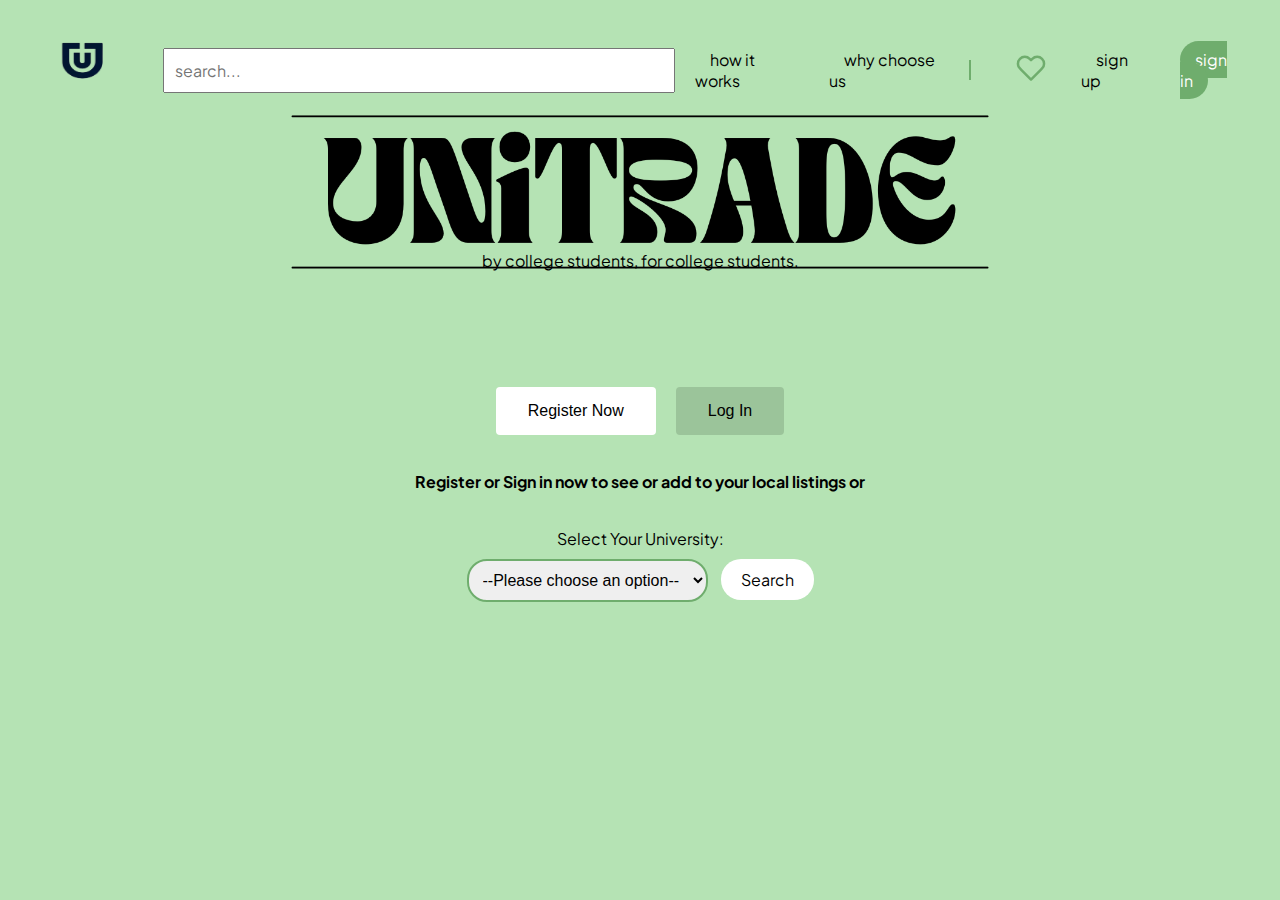
<file: index.html>
<!DOCTYPE html>
<html lang="en">
<head>
    <meta charset="UTF-8">
    <meta name="viewport" content="width=device-width, initial-scale=1.0">
    <title>Home Page</title>
    <link rel="stylesheet" href="style.css">
    <link rel="preconnect" href="https://fonts.googleapis.com">
    <link rel="preconnect" href="https://fonts.gstatic.com" crossorigin>
    <link href="https://fonts.googleapis.com/css2?family=Plus+Jakarta+Sans:ital,wght@0,200..800;1,200..800&display=swap" rel="stylesheet">
</head>
<body>
    <header> 
        
        <div class="logo-container"> 
            <a href="index.html">
            <img src="logo.png" alt="Unitrade Logo" id="logo">
        </a>
            <input type="search" id="search-bar" placeholder="search..."> 
        </div>
        <nav>
            <ul>
                <li><a href="#">how it works</a></li>
                <li><a href="#">why choose us</a></li>
                <li class="divider"></li>
                <li class="heart-icon"><a href="#"></a></li> <!-- Heart icon placeholder -->

                <li class="signupontop"><a href="sign-up-page.html">sign up</a></li>
            
                <li class="signinontop"><a href="sign-in-page.html">sign in</a></li>
            
            </ul>
        </nav>
    </header>
    <main>
        <section class="hero">
            <div class="utfont">
            <img src="unitradefont.png" alt="Unitrade font" id="utfont">
        </div>
        <div class="slogan"> 
            <p> <b> </b>by college students, for college students.</b></p>
        </div>
        <div class="auth-buttons">
            <button class="button-container" onclick="signup()" id="register-now">Register Now</button>
            <button class="button-container" onclick="signin()" id="log-in">Log In</button>

            
        </div>
        
            <div class="registernoworsignin"> 
            <p> Register or Sign in now to see or add to your local listings or </p>
        </div>
        
        <div class="university-select-container">
            <label for="university-select">Select Your University:</label>
            <select id="university-select">
                <option value="">--Please choose an option--</option>
                <option value="university1">Fordham University</option>
                <option value="university2">Harvard University</option>
                <option value="university3">University of Chicago</option>
                <option value="university4">New York University</option>
                <option value="university5">University of Pennsylvania</option>
                <!-- Add more options here -->
            </select>
            <button class="search-button">Search</button>
        </div>
        
        </div>
        
            </div>
        </section>
    </main>
    <footer>
        <!-- unitrade 2024. all rights reserved -->
    </footer>
    <script src="script.js"></script> <!-- Moved script tag to the bottom for better page load performance -->
</body>
</html>
</file>
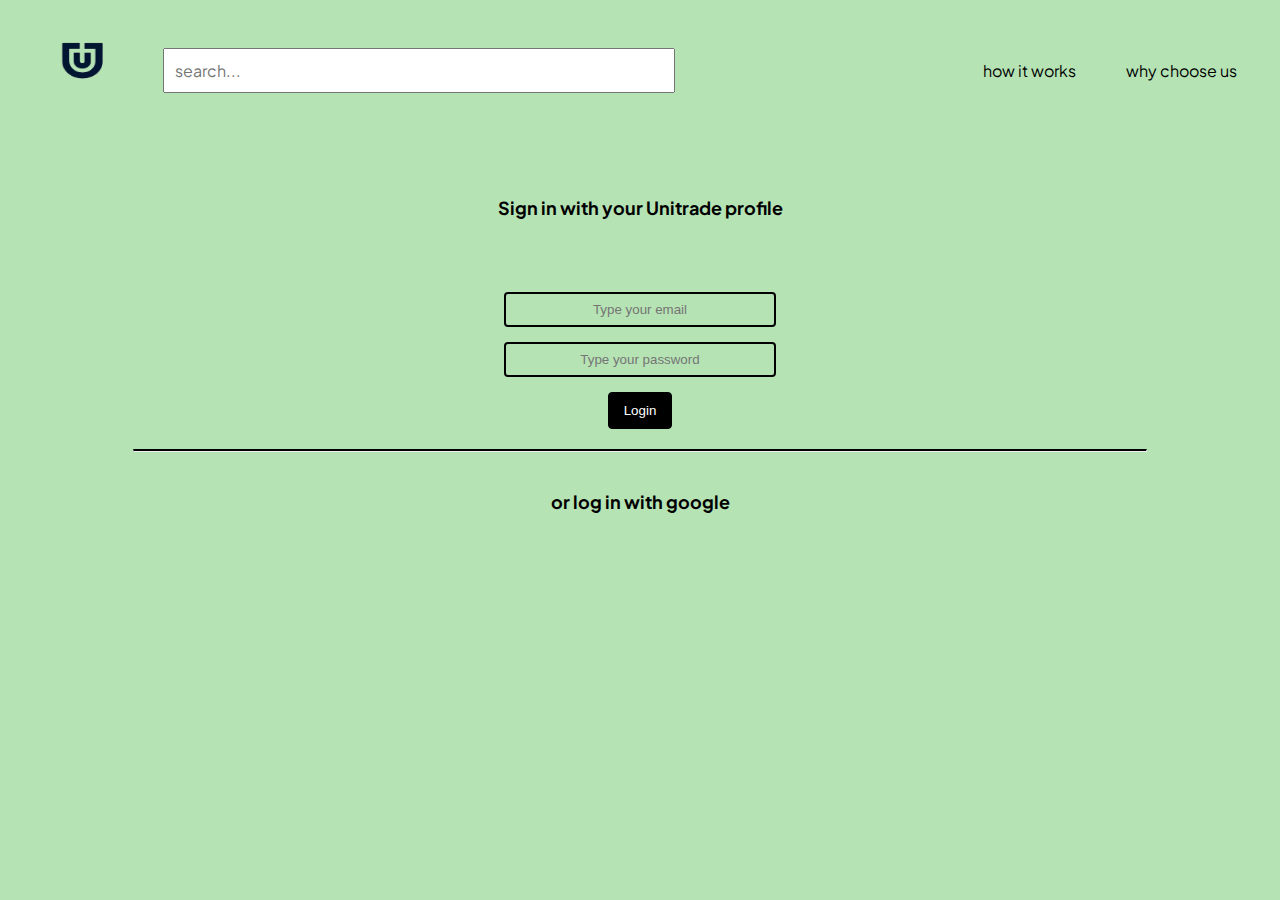
<file: sign-in-page.html>
<!DOCTYPE html>
<html lang="en">
<head>
    <meta charset="UTF-8">
    <meta name="viewport" content="width=device-width, initial-scale=1.0">
    <title>Sign In Page</title>
    <link rel="stylesheet" href="style.css">
    <link rel="preconnect" href="https://fonts.googleapis.com">
    <link rel="preconnect" href="https://fonts.gstatic.com" crossorigin>
    <link href="https://fonts.googleapis.com/css2?family=Plus+Jakarta+Sans:ital,wght@0,200..800;1,200..800&display=swap" rel="stylesheet">
    <script src="https://apis.google.com/js/platform.js" async defer></script>
    <meta name="google-signin-client_id" content="775364141362-c4oconlsn2gpjucmlqvgrltiq4q4chhi.apps.googleusercontent.com">
</head>
<body>
    <header>
        <div class="logo-container">
            <a href="index.html"> 
            <img src="logo.png" alt="Unitrade Logo" id="logo">
        </a>
            <input type="search" id="search-bar" placeholder="search...">
        </div>
        <nav>
            <ul>
                <li><a href="#">how it works</a></li>
                <li><a href="#">why choose us</a></li>
            </ul>
        </nav>
    </header>
    <main>
        <div class="signinwithyour">
            <p>Sign in with your Unitrade profile</p>
        </div>
        <form>
            <div class="form-group">
                <input type="text" id="email" name="email" placeholder="Type your email">
            </div>
            <div class="form-group">
                <input type="password" id="password" name="password" placeholder="Type your password">
            </div>
            <button type="submit">Login</button>
        </form>
        <hr class="divider2">

        
        <div class="orloginwithgoogle">
        <p> or log in with google </p>
    </div>

    
        <title> Log In With Google </title>
        <script src="https://apis.google.com/js/platform.js" async defer></script>
        <meta name="google-signin-client_id" content="775364141362-c4oconlsn2gpjucmlqvgrltiq4q4chhi.apps.googleusercontent.com">
    
    <body>
        <div class="google-btn-container">

        <div class="g-signin2" data-onsuccess="onSignIn"></div>
        </div>
        <script>
          function onSignIn(googleUser) {
            // Get the user profile information
            var profile = googleUser.getBasicProfile();
            console.log('ID: ' + profile.getId()); // Do not send to your backend! Use an ID token instead.
            console.log('Name: ' + profile.getName());
            console.log('Image URL: ' + profile.getImageUrl());
            console.log('Email: ' + profile.getEmail()); // This is null if the 'email' scope is not present.
    
            // You can now use this information to create a session for the user in your system
          }
        </script>
    </body>
    </html>
</file>
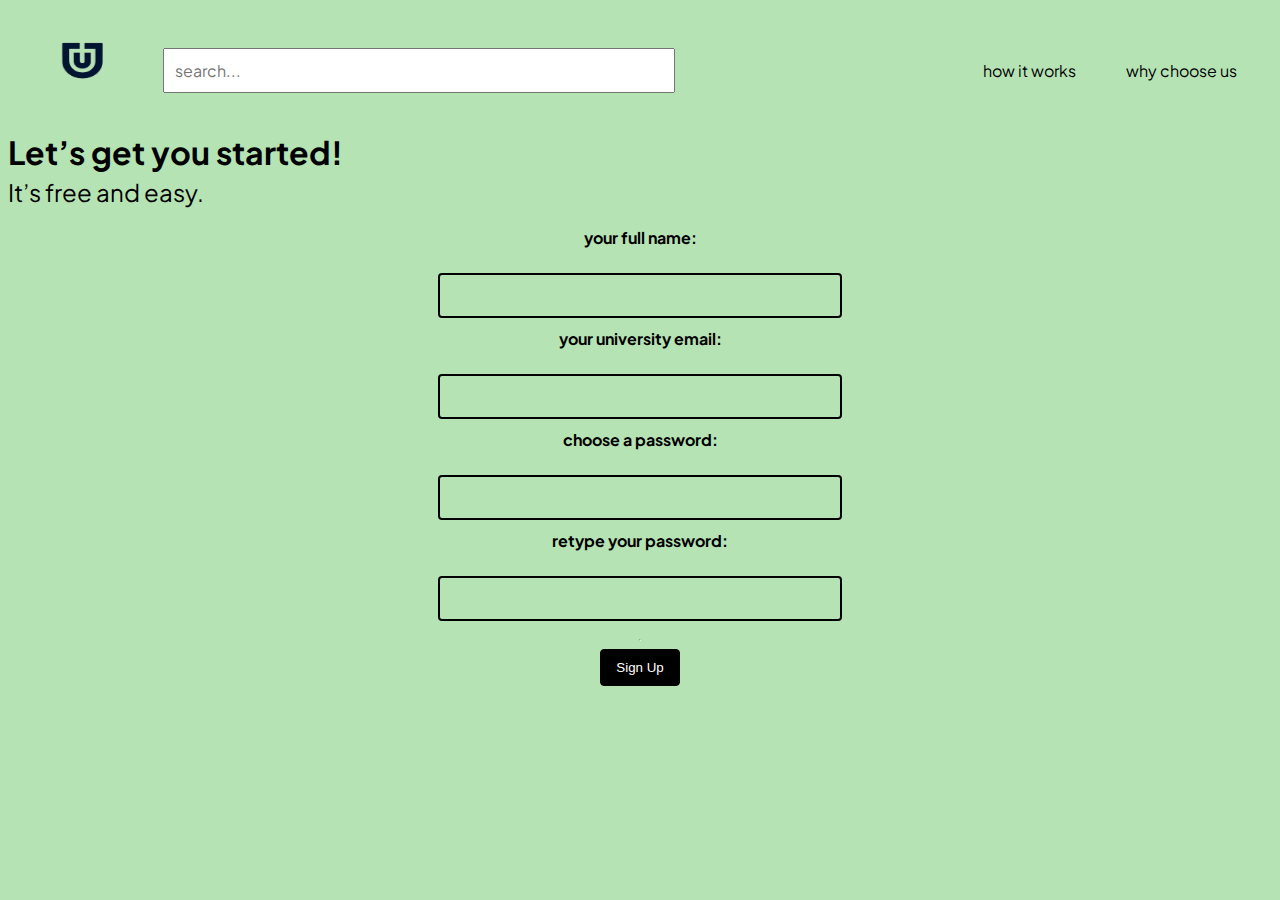
<file: sign-up-page.html>
<!DOCTYPE html>
<html lang="en">
<head>
    <meta charset="UTF-8">
    <meta name="viewport" content="width=device-width, initial-scale=1.0">
    <title>Sign Up Page</title>
    <link rel="stylesheet" href="style.css">
    <link rel="preconnect" href="https://fonts.googleapis.com">
    <link rel="preconnect" href="https://fonts.gstatic.com" crossorigin>
    <link href="https://fonts.googleapis.com/css2?family=Plus+Jakarta+Sans:ital,wght@0,200..800;1,200..800&display=swap" rel="stylesheet">
    <script src="https://apis.google.com/js/platform.js" async defer></script>
    <meta name="google-signin-client_id" content="775364141362-c4oconlsn2gpjucmlqvgrltiq4q4chhi.apps.googleusercontent.com">
</head>
<body>
    <header>
        <div class="logo-container">
            <a href="index.html"> 
                <img src="logo.png" alt="Unitrade Logo" id="logo">
            </a>
            <input type="search" id="search-bar" placeholder="search...">
        </div>
        <nav>
            <ul>
                <li><a href="#">how it works</a></li>
                <li><a href="#">why choose us</a></li>
            </ul>
        </nav>
    </header>
    <main>
        <div class="letsgetyoustarted">
            <p>Let’s get you started!</p>
        </div>
        <div class="itsfreeandeasy">
            <p>It’s free and easy.</p>
        </div>
    
        <form id="signupForm">
            <label for="fullName"> <b>your full name:</b></label>
            <input type="text" id="fullName" name="fullName" required>
    
            <label for="universityEmail"><b>your university email:</b></label>
            <input type="email" id="universityEmail" name="universityEmail" pattern=".+@.+.edu" title="Please enter a valid .edu email address" required>
    
            <label for="password"> <b>choose a password:</b></label>
            <input type="password" id="password" name="password" required minlength="8">
            <label for="retypePassword"><b>retype your password:</b></label>
            <input type="password" id="retypePassword" name="retypePassword" required minlength="8">
            <script>
                document.getElementById('signupForm').addEventListener('submit', function(event) {
                    var password = document.getElementById('password').value;
                    var retypePassword = document.getElementById('retypePassword').value;
                    
                    if (password !== retypePassword) {
                        alert('Passwords do not match. Please retype your password.');
                        event.preventDefault(); // Prevent the form from submitting
                    }
                });
                </script>
                
            <hr>
            <button type="submit">Sign Up</button>
        </form>
    </main>
    <script>
        document.getElementById('signupForm').addEventListener('submit', function(event) {
            var email = document.getElementById('universityEmail').value;
            if (!email.endsWith('.edu')) {
                alert('Please provide a valid university email address ending with .edu');
                event.preventDefault(); // Prevent form from submitting
            }
        });
    </script>
</body>
</html>
</file>
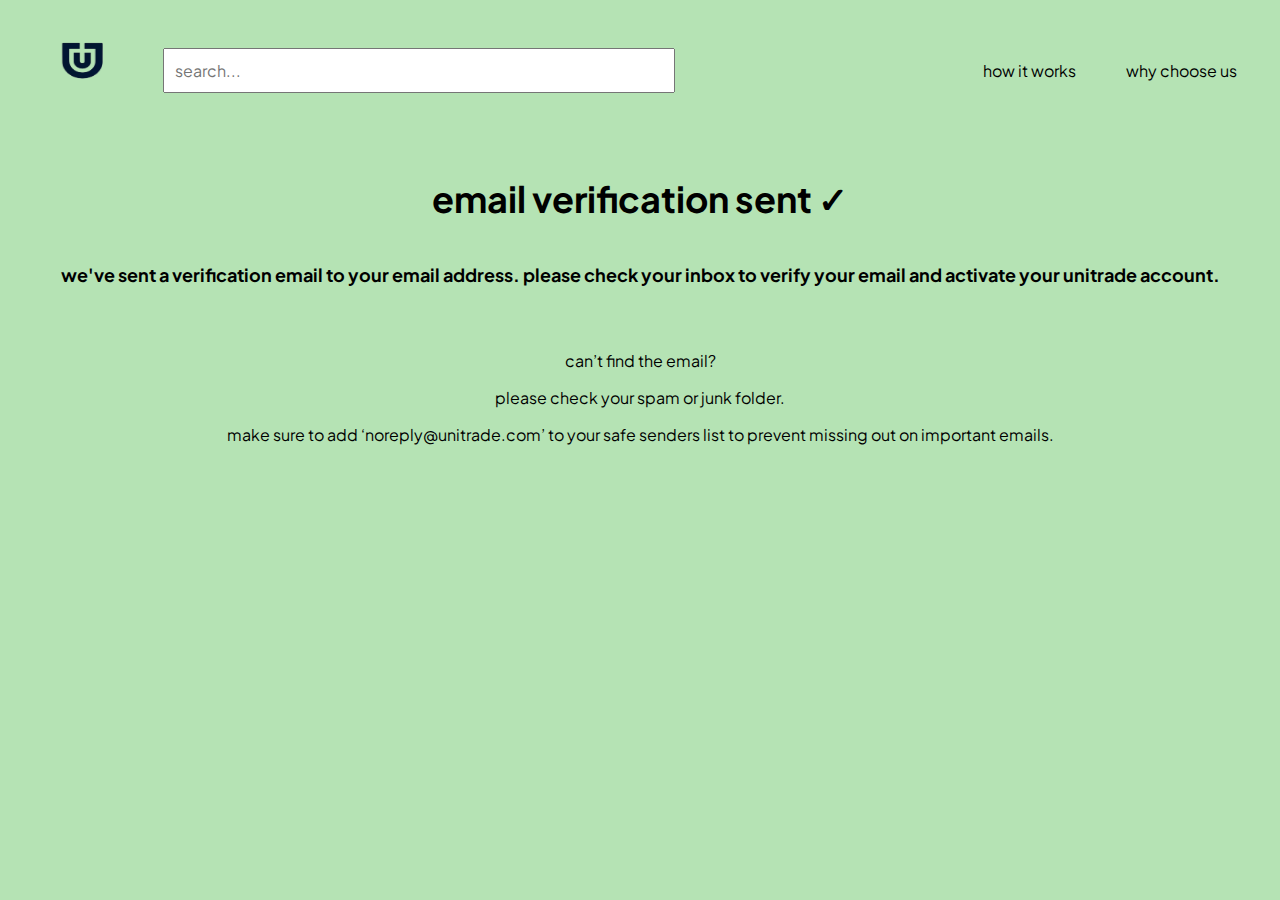
<file: verification-sent.html>
<!DOCTYPE html>
<html lang="en">
<head>
    <meta charset="UTF-8">
    <meta name="viewport" content="width=device-width, initial-scale=1.0">
    <title>Verification-sent</title>
    <link rel="stylesheet" href="style.css">
    <link rel="preconnect" href="https://fonts.googleapis.com">
    <link rel="preconnect" href="https://fonts.gstatic.com" crossorigin>
    <link href="https://fonts.googleapis.com/css2?family=Plus+Jakarta+Sans:ital,wght@0,200..800;1,200..800&display=swap" rel="stylesheet">
    <script src="https://apis.google.com/js/platform.js" async defer></script>
    <meta name="google-signin-client_id" content="775364141362-c4oconlsn2gpjucmlqvgrltiq4q4chhi.apps.googleusercontent.com">
</head>
<body>
    <header>
        <div class="logo-container">
            <a href="index.html"> 
                <img src="logo.png" alt="Unitrade Logo" id="logo">
            </a>
            <input type="search" id="search-bar" placeholder="search...">
        </div>
        <nav>
            <ul>
                <li><a href="#">how it works</a></li>
                <li><a href="#">why choose us</a></li>
            </ul>
        </nav>
    </header>
    <body>
        <div class="verification-info-sent">
            <h1>email verification sent ✓ </h1>
            <p>we've sent a verification email to your email address. 
            please check your inbox to verify your email and activate your unitrade account.
            </p>
            
            
        </div>
        <div class="cant-find-the-email">

                <p>can’t find the email? </p>
               <p> please check your spam or junk folder. </p>
              <p>  make sure to add ‘noreply@unitrade.com’ to your safe senders list to prevent missing out on important emails.</p>
        </div>
    </body>
    </html>
</file>
<file: style.css>
body {
    background-color: #B5E3B4; /* Light green background */
}
body {
    font-family: 'Plus Jakarta Sans', sans-serif;
}


header {
    display: flex;
    justify-content: space-between;
    align-items: center;
    padding: 20px;
}

.logo-container {
    display: flex;
    align-items: center;
}

#logo {
    /* Adjust size as needed */
    width: 85px;
    height: 80px;
    margin-right: 50px; /* Creates space between logo and search bar */
}

#search-bar {
    padding: 10px;
    font-size: 16px;
}

nav ul {
    list-style: none;
    display: flex;
    margin: 0;
    padding: 0;
}

nav ul li {
    margin-left: 20px; /* Spacing between nav items */
}

nav ul li a {
    text-decoration: none;
    color: #000; /* Change as per your preference */
}

.hero {
    text-align: center;
    margin-top: 100px; /* Adjust based on your layout */
}

.hero h1 {
    font-size: 48px; /* Adjust the size as needed */
}

/* General Styles */
body {
    background-color: #B5E3B4; /* Light green background */
    font-family: 'Plus Jakarta Sans', sans-serif;
}

/* ... Your other styles ... */

/* Button Styles */
.button-container {
    background-color: white; /* Default background */
    color: #000; /* Default text color, change as needed */
    padding: 15px 32px; /* Padding */
    border: none; /* Removes the default border */
    border-radius: 4px; /* Rounded corners */
    cursor: pointer; /* Cursor changes to a pointer when hovering over the button */
    font-size: 16px; /* Text size */
    margin: 0 10px; /* Spacing between buttons */
    transition: background-color 0.3s; /* Smooth transition for hover effect */
}

#register-now {
    background-color: white; /* Specific for Register Now */
}

#log-in {
    background-color: #9BC49A; /* Specific for Log In */
}

/* Adjusting button position further down */
.auth-buttons {
    display: flex;
    justify-content: center; /* Center the buttons horizontally */
    align-items: center;
    flex-direction: row; /* Stack buttons horiz */
    margin: 100px;
    margin-top: 100px; /* Increase as needed to move down */
}

/* Hover Effect */
.button-container:hover {
    opacity: 0.8; /* Example hover effect */
}

/* Ensure the image and slogan are correctly positioned without using extreme negative margins */
#utfont, .slogan {
    margin-top: 0px; /* Adjust or remove negative margins */
}

/* Search Bar Styling */
#search-bar {
    width: 40vw; /* Responsive width */
    padding: 10px;
    font-size: 16px;
    font-family: 'Plus Jakarta Sans', sans-serif; /* Ensures font consistency */
}



/* Centering the image within its section */
.hero {
    display: flex;
    flex-direction: column;
    align-items: center;
    text-align: center; /* This centers the text elements like <p> inside .hero */
}

/* Adjusting the size and ensuring the image is centered */
#utfont {
    max-width: 75%; /* Adjust this value to make the image smaller or larger */
    height: auto; /* Keeps the aspect ratio intact */
}
#utfont {
    max-width: 75%;
    height: auto;
    margin-top: -500px; /* Adjust the value as needed to move the image up */
}

.slogan {
    margin-top: -450px;
}

#search-bar {
    width: 20%; /* The search bar will take up 50% of its parent container's width */
    /* Or */
    width: 40vw; /* The search bar will take up 80% of the viewport width */
    padding: 10px;
    font-size: 16px;

    font-family:'Plus Jakarta Sans', sans-serif;

}

.registernoworsignin {
    font-size: 16;
    font-weight: bold;
    margin-top: -80px;

}

nav ul li.heart-icon a {
    display: inline-block;
    position: relative;
    width: 30px; /* Adjust size as needed */
    height: 30px; /* Adjust size as needed */
    text-decoration: none;
}

nav ul li.heart-icon a::before {
    content: url('data:image/svg+xml;utf8,<svg xmlns="http://www.w3.org/2000/svg" width="30" height="30" viewBox="0 0 24 24" fill="none" stroke="%236FAD6D" stroke-width="2" stroke-linecap="round" stroke-linejoin="round"><path d="M20.84 4.61a5.5 5.5 0 0 0-7.78 0L12 5.67l-1.06-1.06a5.5 5.5 0 0 0-7.78 7.78l1.06 1.06L12 21.23l7.78-7.78 1.06-1.06a5.5 5.5 0 0 0 0-7.78z"></path></svg>');
    display: inline-block;
    width: 30px; /* SVG width */
    height: 30px; /* SVG height */
    position: absolute;
    top: 50%;
    left: 50%;
    transform: translate(-50%, -50%);
}

/* General Styles */
nav ul {
    list-style: none;
    display: flex;
    align-items: center;
    padding: 0;
}

nav ul li a {
    text-decoration: none;
    color: #000; /* Adjust as needed */
    padding: 8px 15px; /* Provides spacing around link text */
    font-family: 'Plus Jakarta Sans', sans-serif; /* Ensures font consistency */
}

/* Divider Styles */
.divider {
    background-color: #6FAD6D; /* Your specified color */
    width: 2px; /* Width of the divider line */
    height: 20px; /* Height of the divider line, adjust based on your nav's height */
    margin: 0 10px; /* Spacing on sides of the divider */
}

/* Log In Button Styles */
nav ul li.signinontop a {
    background-color: #6FAD6D; /* Filled with your specified color */
    color: #fff; /* White text */
    border-radius: 20px; /* Rounded corners for the filled container */
}

/* Sign Up Link Underlined */
nav ul li a[href*="signupontop"] { /* Targeting based on href, adjust if needed */
    text-decoration: underline; /* Underlines the Sign Up link */
}

.university-select-container {
    text-align: center; /* Center the dropdown and button */
    margin-top: 20px; /* Space from the content above */
}

.university-select-container select {
    padding: 10px;
    font-size: 16px; /* Match the font size of your other elements */
    margin-right: 10px; /* Space between the select dropdown and the search button */
    border-radius: 20px; /* Rounded corners to match your buttons */
    border: 2px solid #6FAD6D; /* Border color to match the "Register Now" button */
}

.university-select-container .search-button {
    background-color: white; /* Filled with your specified color */
    color: black; /* White text */
    padding: 10px 20px; /* Padding to match the style of your "Register Now" button */
    border: none; /* No border */
    border-radius: 20px; /* Rounded corners */
    cursor: pointer; /* Cursor changes to a pointer when hovering over the button */
    font-size: 16px; 
    font-family: 'Plus Jakarta Sans', sans-serif; /* Ensures font consistency *//* Match the font size of your other elements */
font-weight: 80%;
}


.university-select-container .search-button:hover {
    background-color: white; /* Slightly darker on hover for feedback */

}

/* Optional: Style the label for consistency */
.university-select-container label {
    font-family: 'Plus Jakarta Sans', sans-serif;
    margin-bottom: 10px;
    display: block; /* Ensure it takes its own line for clarity */
}


/*SIGN IN PAGE*/
.signinwithyour {
    font-size:large;
    font-weight: bold;
    margin: center;
text-align: center;
display: flex;
justify-content: center; /* Center horizontally */
align-items: center; /* Center vertically */
height: 150px; /* Specify a height for the container */
  }


  .form-group {
    margin-bottom: 15px; /* Adds space between each form group */
}

label {
    display: block; /* Makes the label take up the full width, forcing anything after it to a new line */
    margin-bottom: 15px; /* Adds a little space between the label and the input field */
}

/* Apply Plus Jakarta Sans and center alignment to the whole form */
form {
    font-family: 'Plus Jakarta Sans', sans-serif;
    text-align: center; /* Centers the content */
    width: 100%; /* Use this to ensure form is full width if needed */
}

input[type="text"],
input[type="password"] {
    width: 20%; /* Adjust width as needed */
    padding: 8px;
    margin-bottom: 0px;
    margin-top: 10px; /* Adds space above each input field */
    border: 2px solid black;
    border-radius: 4px;
    background-color: transparent; /* Makes the input fields transparent */
    text-align: center; /* Centers the placeholder/entered text */
    /* Center input fields */
    display: block;
    margin-left: auto;
    margin-right: auto;
}

button[type="submit"] {
    background-color:black; /* Makes the button background transparent */
    color: white;
    padding: 10px 15px;
    border: 1px solid black; /* Adds a white border */
    border-radius: 4px;
    cursor: pointer;
    /* Center the button */
    display: block;
    margin: 0 auto; /* Automatically centers the button in the form */
}

button[type="submit"]:hover {
    opacity: 0.8; /* Slightly changes opacity on hover for a visual effect */
}


.form-group {
    text-align: center; /* Center-aligns the content */
}

/* Additional styles for the form group if needed */
.form-group p {
    margin: 0 0 10px; /* Adds space below the paragraph */
}

/* Centers the content of .form-group, including text and Google Sign-In button */
.form-group .orloginwithgoogle {
    margin-top: 10px;
    text-align: center; /* Centers the text within */
    display: flex;
    font-size:large;
    font-weight: bold;
    flex-direction: column; /* Stacks elements vertically */
    align-items: center; /* Horizontally centers the flex items */
    justify-content: center; /* Vertically centers the flex items (if .form-group has a defined height) */
    width: 100%; /* Ensures the .form-group takes the full width of its parent */
}

/* Adds some space between the text and the Google Sign-In button */

.google-btn-container {
    display: flex;
    justify-content: center; /* Centers content horizontally */
    margin-top: 10px; /* Adds space above the button */
}

.divider2 {
    border-top: 2px solid black; /* Solid line divider */
    width: 80%; /* Adjust based on preference */
    margin: 20px auto; /* Even spacing above and below, centered horizontally */
}



.orloginwithgoogle {
    margin-top: 10px;
    text-align: center;
    display: flex;
    font-size:large;
    font-weight: bold;
    align-items: center;
    justify-content: center;
}




/*SIGNUP PAGE*/
.letsgetyoustarted {
    font-size:xx-large;
    font-weight: bold;
    margin: left;
text-align: center;
display: flex;
justify-content: left; /* Center horizontally */
align-items: center; /* Center vertically */

height: 40px; /* Specify a height for the container */
}

.itsfreeandeasy {
    font-size:x-large;
    margin: left;
text-align: center;
display: flex;
justify-content: left; /* Center horizontally */
align-items: center; /* Center vertically */
height: 40px; /* Specify a height for the container */
}

#signupForm {
    display: flex;
    flex-direction: column; /* Stack inputs vertically */
    align-items: center; /* Center inputs horizontally within the form */
    justify-content: center; /* Adjust if you need to control vertical spacing */
    width: 100%; /* Or a specific width as per your design */
    margin-top: 15px; /* Space above the form */
    margin-bottom: 15px;
}
#signupForm input[type="text"],
#signupForm input[type="email"],
#signupForm input[type="password"] {
    width: 30%; /* Control width */
    padding: 10px; /* Inner spacing */
    margin: 10px auto; /* Top/bottom spacing and auto for horizontal centering */
    border: 2px solid black; /* Border styling */
    border-radius: 4px; /* Rounded corners */
    font-size: 18px; /* Text size */
    background-color: transparent; /* Background */
    text-align: center; /* Center text inside inputs */
}

.verification-info-sent {
    font-size: large;
    font-weight: bold;
    text-align: center;
    display: flex;
    flex-direction: column;
    align-items: center; /* Correctly centers content horizontally */
    /* Removed justify-content: left; as it's not effective with column direction for horizontal centering */
    margin: auto; /* Use 'auto' to center the block itself if needed, 'left' is not a valid value for margin */
    /* Removed height: 10px; as it might be too small to contain text */
    padding: 20px; /* Added padding for spacing inside the container */
}

.cant-find-the-email {
    font-size: medium;
    font-weight: italic;
    text-align: center; /* Updated to center; 'left' aligns text to the left, contradicting the class purpose */
    /* Removed flex-direction and justify-content as they have no effect without display: flex */
    margin: auto; /* Center the block if needed, 'left' is not valid here */
    /* Removed height: 40px; specify height carefully as it may cut off content */
    padding: 10px; /* Added padding for spacing inside the container */
}
</file>
